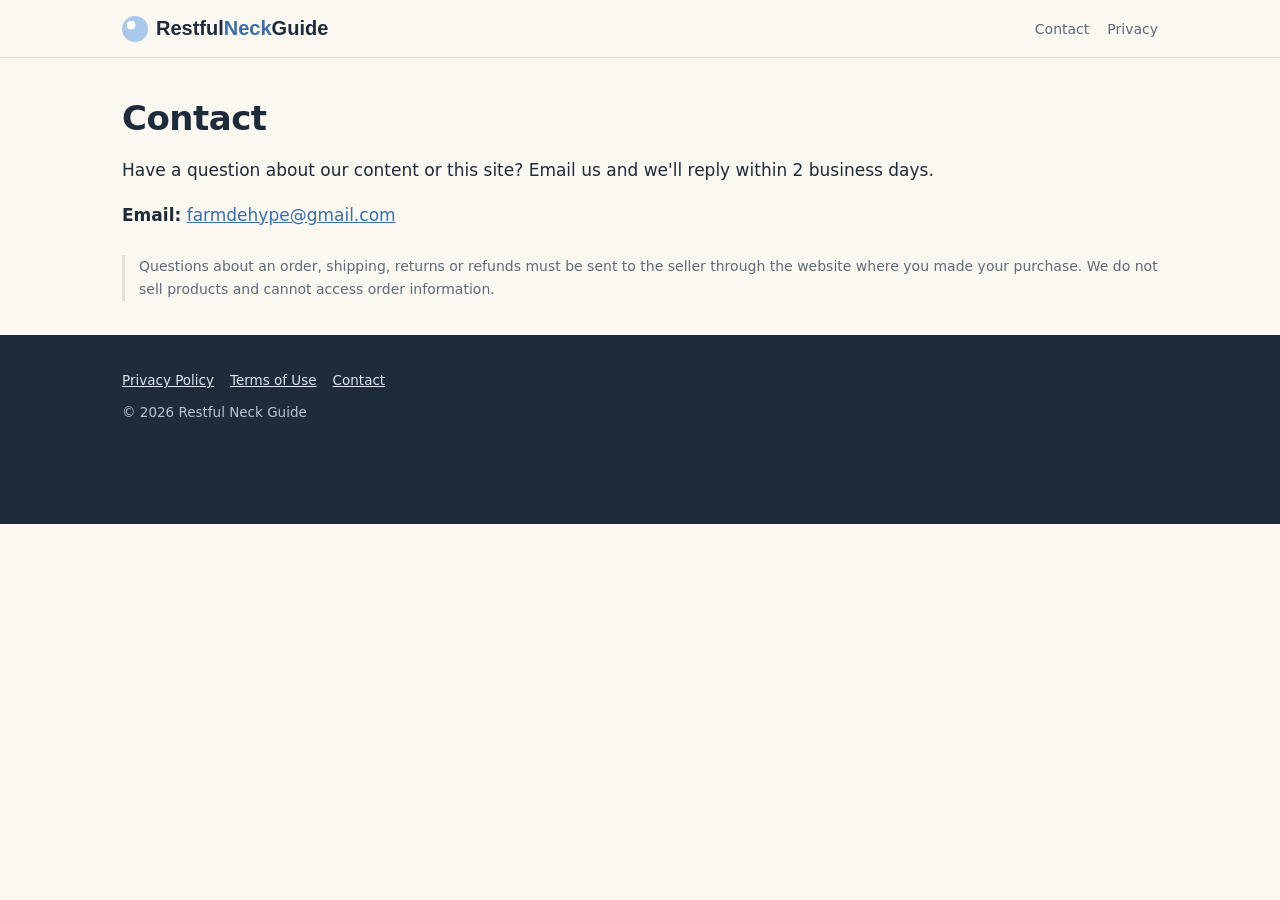
<file: contact.html>
<!DOCTYPE html>
<html lang="en">
<head>
<meta charset="utf-8">
<meta name="viewport" content="width=device-width, initial-scale=1">
<title>Contact | Restful Neck Guide</title>
<link rel="stylesheet" href="styles.css?v=3">
</head>
<body>
<header class="site"><div class="wrap"><a class="logo" href="index.html"><span class="dot"></span><span class="name">Restful<span>Neck</span>Guide</span></a><nav><a href="contact.html">Contact</a><a href="privacy.html">Privacy</a></nav></div></header>
<main class="wrap legal">
<h1>Contact</h1>
<p>Have a question about our content or this site? Email us and we'll reply within 2 business days.</p>

<p><strong>Email:</strong> <a href="mailto:farmdehype@gmail.com">farmdehype@gmail.com</a></p>
<p class="note">Questions about an order, shipping, returns or refunds must be sent to the seller through the website where you made your purchase. We do not sell products and cannot access order information.</p>
</main>
<footer class="site"><div class="wrap"><p><a href="privacy.html">Privacy Policy</a><a href="terms.html">Terms of Use</a><a href="contact.html">Contact</a></p><p>© 2026 Restful Neck Guide</p></div></footer>
</body>
</html>
</file>
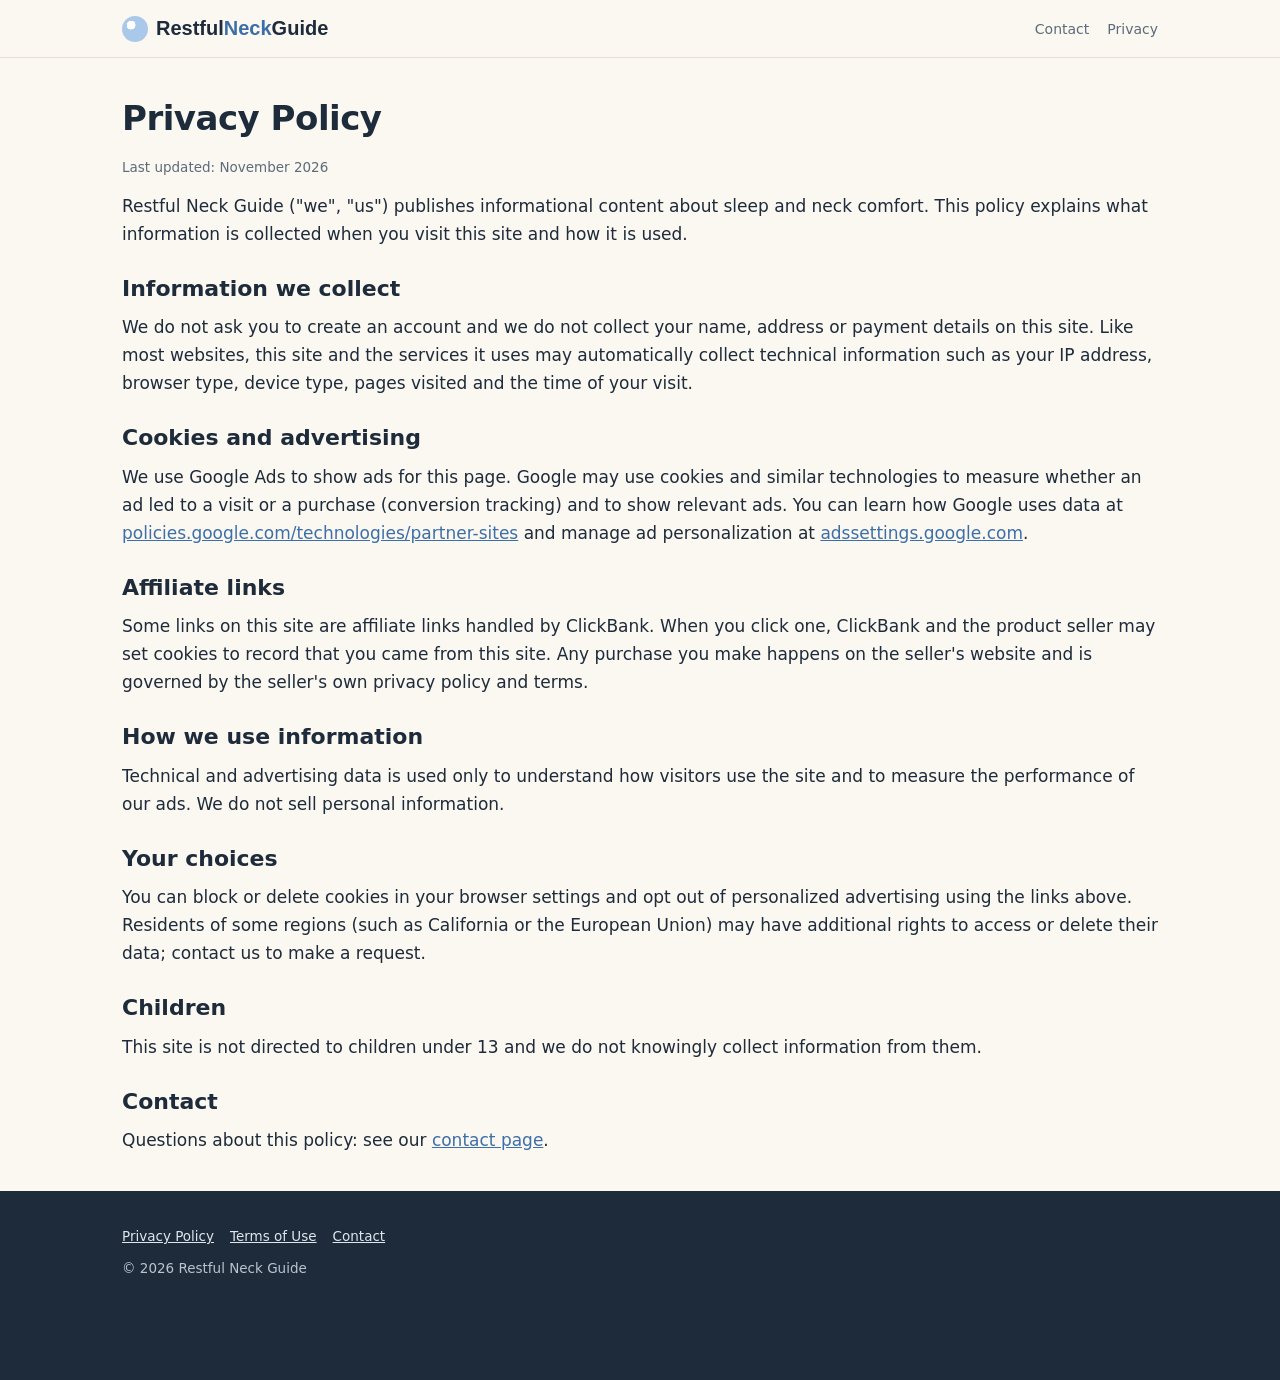
<file: privacy.html>
<!DOCTYPE html>
<html lang="en">
<head>
<meta charset="utf-8">
<meta name="viewport" content="width=device-width, initial-scale=1">
<title>Privacy Policy | Restful Neck Guide</title>
<link rel="stylesheet" href="styles.css?v=3">
</head>
<body>
<header class="site"><div class="wrap"><a class="logo" href="index.html"><span class="dot"></span><span class="name">Restful<span>Neck</span>Guide</span></a><nav><a href="contact.html">Contact</a><a href="privacy.html">Privacy</a></nav></div></header>
<main class="wrap legal">
<h1>Privacy Policy</h1>
<p class="byline">Last updated: November 2026</p>

<p>Restful Neck Guide ("we", "us") publishes informational content about sleep and neck comfort. This policy explains what information is collected when you visit this site and how it is used.</p>

<h2>Information we collect</h2>
<p>We do not ask you to create an account and we do not collect your name, address or payment details on this site. Like most websites, this site and the services it uses may automatically collect technical information such as your IP address, browser type, device type, pages visited and the time of your visit.</p>

<h2>Cookies and advertising</h2>
<p>We use Google Ads to show ads for this page. Google may use cookies and similar technologies to measure whether an ad led to a visit or a purchase (conversion tracking) and to show relevant ads. You can learn how Google uses data at <a href="https://policies.google.com/technologies/partner-sites" rel="noopener" target="_blank">policies.google.com/technologies/partner-sites</a> and manage ad personalization at <a href="https://adssettings.google.com" rel="noopener" target="_blank">adssettings.google.com</a>.</p>

<h2>Affiliate links</h2>
<p>Some links on this site are affiliate links handled by ClickBank. When you click one, ClickBank and the product seller may set cookies to record that you came from this site. Any purchase you make happens on the seller's website and is governed by the seller's own privacy policy and terms.</p>

<h2>How we use information</h2>
<p>Technical and advertising data is used only to understand how visitors use the site and to measure the performance of our ads. We do not sell personal information.</p>

<h2>Your choices</h2>
<p>You can block or delete cookies in your browser settings and opt out of personalized advertising using the links above. Residents of some regions (such as California or the European Union) may have additional rights to access or delete their data; contact us to make a request.</p>

<h2>Children</h2>
<p>This site is not directed to children under 13 and we do not knowingly collect information from them.</p>

<h2>Contact</h2>
<p>Questions about this policy: see our <a href="contact.html">contact page</a>.</p>
</main>
<footer class="site"><div class="wrap"><p><a href="privacy.html">Privacy Policy</a><a href="terms.html">Terms of Use</a><a href="contact.html">Contact</a></p><p>© 2026 Restful Neck Guide</p></div></footer>
</body>
</html>
</file>
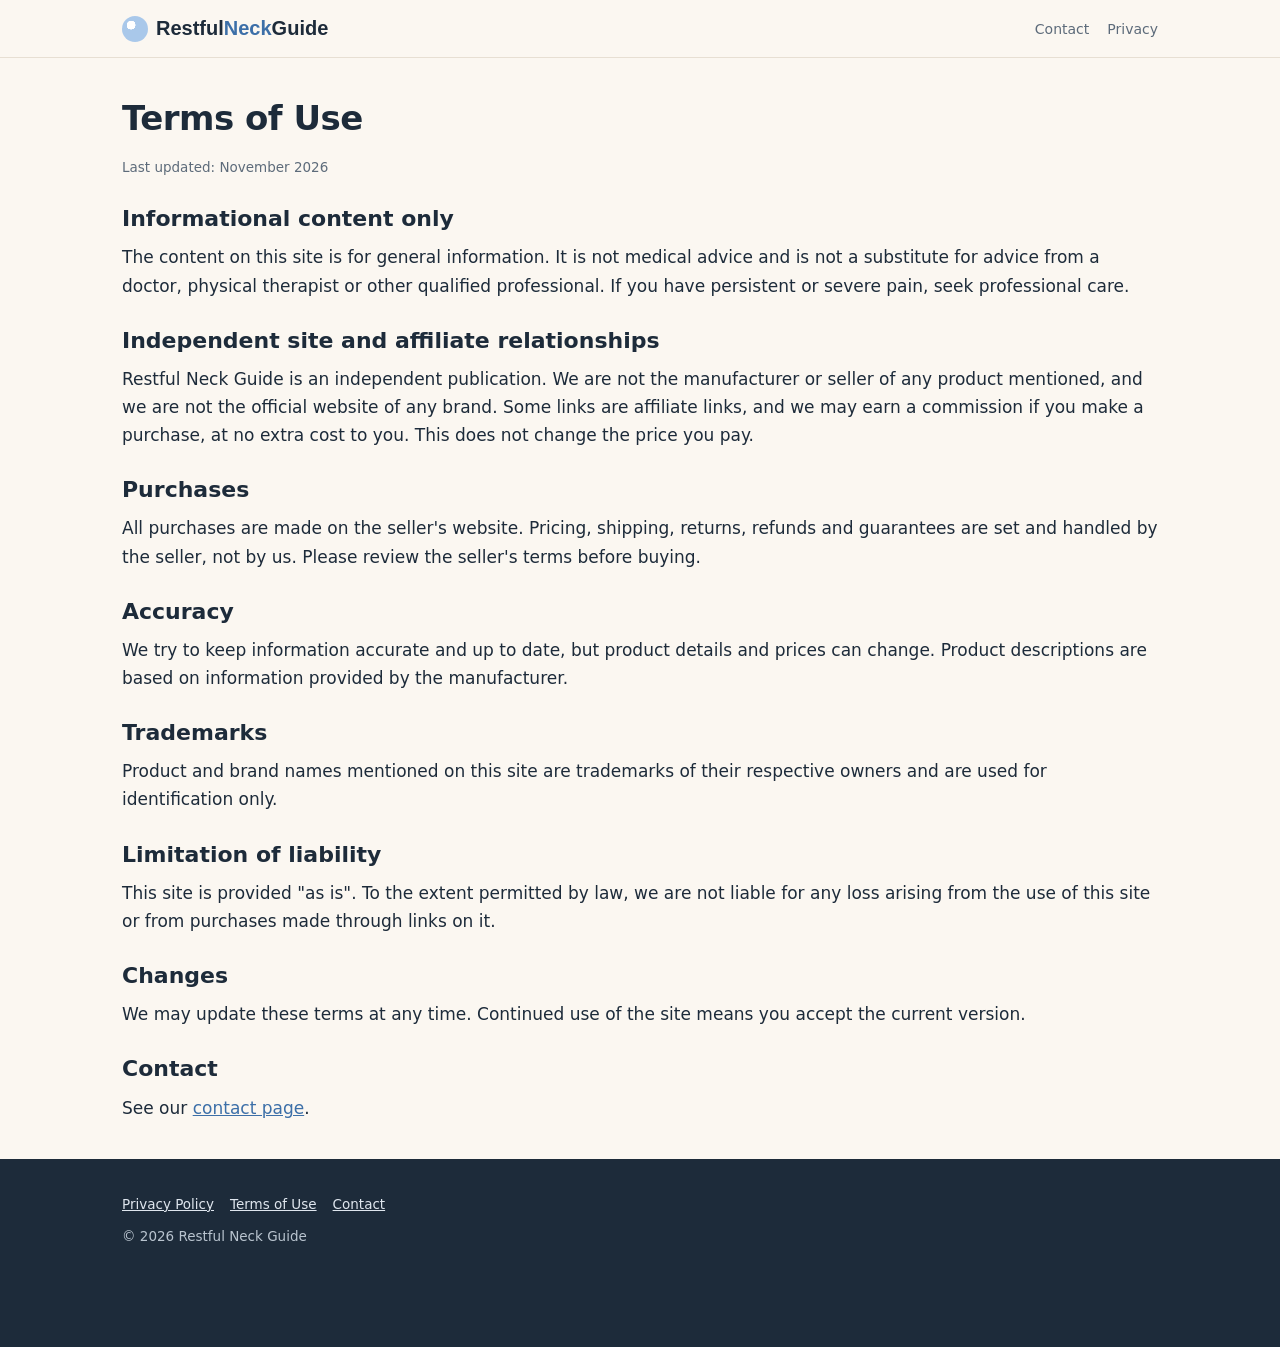
<file: terms.html>
<!DOCTYPE html>
<html lang="en">
<head>
<meta charset="utf-8">
<meta name="viewport" content="width=device-width, initial-scale=1">
<title>Terms of Use | Restful Neck Guide</title>
<link rel="stylesheet" href="styles.css?v=3">
</head>
<body>
<header class="site"><div class="wrap"><a class="logo" href="index.html"><span class="dot"></span><span class="name">Restful<span>Neck</span>Guide</span></a><nav><a href="contact.html">Contact</a><a href="privacy.html">Privacy</a></nav></div></header>
<main class="wrap legal">
<h1>Terms of Use</h1>
<p class="byline">Last updated: November 2026</p>

<h2>Informational content only</h2>
<p>The content on this site is for general information. It is not medical advice and is not a substitute for advice from a doctor, physical therapist or other qualified professional. If you have persistent or severe pain, seek professional care.</p>

<h2>Independent site and affiliate relationships</h2>
<p>Restful Neck Guide is an independent publication. We are not the manufacturer or seller of any product mentioned, and we are not the official website of any brand. Some links are affiliate links, and we may earn a commission if you make a purchase, at no extra cost to you. This does not change the price you pay.</p>

<h2>Purchases</h2>
<p>All purchases are made on the seller's website. Pricing, shipping, returns, refunds and guarantees are set and handled by the seller, not by us. Please review the seller's terms before buying.</p>

<h2>Accuracy</h2>
<p>We try to keep information accurate and up to date, but product details and prices can change. Product descriptions are based on information provided by the manufacturer.</p>

<h2>Trademarks</h2>
<p>Product and brand names mentioned on this site are trademarks of their respective owners and are used for identification only.</p>

<h2>Limitation of liability</h2>
<p>This site is provided "as is". To the extent permitted by law, we are not liable for any loss arising from the use of this site or from purchases made through links on it.</p>

<h2>Changes</h2>
<p>We may update these terms at any time. Continued use of the site means you accept the current version.</p>

<h2>Contact</h2>
<p>See our <a href="contact.html">contact page</a>.</p>
</main>
<footer class="site"><div class="wrap"><p><a href="privacy.html">Privacy Policy</a><a href="terms.html">Terms of Use</a><a href="contact.html">Contact</a></p><p>© 2026 Restful Neck Guide</p></div></footer>
</body>
</html>
</file>
<file: styles.css>
:root{
  --ink:#1d2b3a;--muted:#5d6b7a;--sky:#a9c8ea;--sky-soft:#e9f2fb;--sky-deep:#3c6fa8;
  --cream:#fbf7f1;--sand:#f3ebe0;--line:#e7dfd3;--white:#fff;
  --cta:#e8794a;--cta-dark:#cf6234;--good:#3f8f6b;
  --radius:18px;--shadow:0 10px 30px rgba(29,43,58,.08)
}
*{box-sizing:border-box}
html{scroll-behavior:smooth}
body{margin:0;font-family:"Inter",system-ui,-apple-system,Segoe UI,Roboto,Arial,sans-serif;color:var(--ink);background:var(--cream);line-height:1.65;font-size:17px;-webkit-font-smoothing:antialiased}
img{max-width:100%;display:block}
a{color:var(--sky-deep)}
h1,h2,h3{font-family:"Nunito","Inter",system-ui,sans-serif;line-height:1.2;margin:0 0 .5em}
h1{font-size:clamp(30px,5vw,46px);font-weight:800;letter-spacing:-.5px}
h2{font-size:clamp(25px,3.6vw,34px);font-weight:800}
h3{font-size:20px;font-weight:700}
p{margin:0 0 1em}
.wrap{max-width:1080px;margin:0 auto;padding:0 22px}
.narrow{max-width:760px}
.center{text-align:center}
.eyebrow{display:inline-block;font-size:13px;font-weight:700;letter-spacing:1.2px;text-transform:uppercase;color:var(--sky-deep);background:var(--sky-soft);padding:6px 12px;border-radius:999px;margin-bottom:14px}

/* top disclosure + header */
.topbar{background:var(--ink);color:#cfd8e2;font-size:12.5px;text-align:center;padding:7px 14px}
header.site{background:rgba(251,247,241,.92);backdrop-filter:blur(6px);position:sticky;top:0;z-index:20;border-bottom:1px solid var(--line)}
header.site .wrap{display:flex;justify-content:space-between;align-items:center;padding-top:12px;padding-bottom:12px}
.logo{font-family:"Nunito",sans-serif;font-weight:800;font-size:20px;color:var(--ink);text-decoration:none;display:flex;align-items:center;gap:8px}
.logo .dot{width:26px;height:26px;border-radius:50%;background:radial-gradient(circle at 35% 35%,#fff 0 18%,var(--sky) 19% 100%)}
.logo .name span{color:var(--sky-deep)}
nav{white-space:nowrap}
nav a{font-size:14px;margin-left:18px;color:var(--muted);text-decoration:none}
nav a:hover{color:var(--ink)}

/* buttons */
.btn{display:inline-flex;align-items:center;justify-content:center;gap:10px;background:var(--cta);color:#fff;text-decoration:none;font-weight:800;font-family:"Nunito",sans-serif;font-size:19px;padding:17px 30px;border-radius:999px;box-shadow:0 8px 20px rgba(232,121,74,.35);transition:transform .15s,background .15s}
.btn:hover{background:var(--cta-dark);transform:translateY(-1px)}
.btn.block{display:flex;width:100%}
.btn-note{font-size:13px;color:var(--muted);margin-top:10px}

/* hero */
.hero{background:linear-gradient(180deg,var(--sky-soft) 0%,var(--cream) 100%);padding:46px 0 56px}
.hero .grid{display:grid;grid-template-columns:1.05fr 1fr;gap:44px;align-items:center}
.hero p.lead{font-size:19px;color:#3b4a5a}
.hero-img{border-radius:28px;overflow:hidden;box-shadow:var(--shadow);aspect-ratio:4/3;background:var(--sand)}
.hero-img img{width:100%;height:100%;object-fit:cover}
.chips{display:flex;flex-wrap:wrap;gap:8px;margin:18px 0 26px}
.chip{background:var(--white);border:1px solid var(--line);border-radius:999px;padding:7px 13px;font-size:14px;color:#3b4a5a}
.chip b{color:var(--good)}
.byline{font-size:13.5px;color:var(--muted);margin-top:16px}

/* sections */
section{padding:62px 0}
section.alt{background:var(--white)}
section.sand{background:var(--sand)}

.cards{display:grid;grid-template-columns:repeat(3,1fr);gap:18px;margin-top:28px}
.card{background:var(--white);border:1px solid var(--line);border-radius:var(--radius);padding:24px;box-shadow:var(--shadow)}
.icon{width:48px;height:48px;border-radius:14px;background:var(--sky-soft);display:flex;align-items:center;justify-content:center;margin-bottom:14px}
.icon svg{width:26px;height:26px;stroke:var(--sky-deep);fill:none;stroke-width:1.8;stroke-linecap:round;stroke-linejoin:round}
.card p{color:#4a5867;margin:0}

.split{display:grid;grid-template-columns:1fr 1fr;gap:44px;align-items:center}
.photo{border-radius:24px;overflow:hidden;box-shadow:var(--shadow);background:var(--sand)}
.photo img{width:100%;height:100%;object-fit:cover}

.positions{display:grid;grid-template-columns:repeat(2,1fr);gap:14px;margin-top:22px}
.pos{background:var(--white);border:1px solid var(--line);border-radius:16px;padding:18px}
.pos h3{font-size:17px;margin-bottom:4px}
.pos p{font-size:15px;color:#4a5867;margin:0}

.checklist{list-style:none;padding:0;margin:20px 0 0}
.checklist li{position:relative;padding:0 0 14px 38px}
.checklist li:before{content:"";position:absolute;left:0;top:2px;width:24px;height:24px;border-radius:50%;background:var(--good) url("data:image/svg+xml,%3Csvg xmlns='http://www.w3.org/2000/svg' viewBox='0 0 24 24' fill='none' stroke='white' stroke-width='3' stroke-linecap='round' stroke-linejoin='round'%3E%3Cpath d='M5 12l5 5L20 7'/%3E%3C/svg%3E") center/14px no-repeat}

/* product */
.product{display:grid;grid-template-columns:1fr 1fr;gap:40px;align-items:center}
.product .main-img{background:linear-gradient(160deg,#fff,var(--sky-soft));border-radius:28px;padding:20px;box-shadow:var(--shadow)}
.features{display:grid;grid-template-columns:1fr 1fr;gap:14px;margin:22px 0 26px}
.feature{background:var(--sky-soft);border-radius:16px;padding:16px}
.feature h3{font-size:16px;margin-bottom:4px}
.feature p{font-size:14.5px;margin:0;color:#3b4a5a}
.source{font-size:13px;color:var(--muted)}
.gallery{display:grid;grid-template-columns:repeat(3,1fr);gap:14px;margin-top:34px}
.gallery .photo{aspect-ratio:4/3}

/* cta band */
.band{background:linear-gradient(135deg,#dfeaf7 0%,#f6efe5 100%);border-radius:30px;padding:46px 30px;text-align:center;box-shadow:var(--shadow)}
.band p{max-width:560px;margin:0 auto 22px;color:#3b4a5a}

.note{font-size:14px;color:var(--muted);border-left:3px solid var(--line);padding-left:14px;margin-top:26px}

/* sticky mobile cta */
.sticky{display:none}

footer.site{background:var(--ink);color:#b9c4cf;font-size:13.5px;padding:34px 0 90px}
footer.site a{color:#dfe6ee;margin-right:16px}
footer.site p{margin:0 0 10px}

/* legal pages */
.legal{padding:40px 22px 20px}
.legal h1{font-size:34px}
.legal h2{font-size:22px;margin-top:28px}

@media (max-width:860px){
  .hero .grid,.split,.product{grid-template-columns:1fr;gap:28px}
  .hero{padding:28px 0 40px}
  .hero-img{order:-1}
  .cards{grid-template-columns:1fr}
  .positions,.features{grid-template-columns:1fr}
  .gallery{grid-template-columns:1fr 1fr}
  .gallery .photo:last-child{display:none}
  section{padding:46px 0}
  .btn{width:100%}
  .sticky{display:block;position:fixed;left:0;right:0;bottom:0;z-index:30;background:rgba(255,255,255,.96);border-top:1px solid var(--line);padding:10px 14px;box-shadow:0 -6px 20px rgba(0,0,0,.06)}
  .sticky .btn{font-size:17px;padding:14px 20px}
  nav a{margin-left:12px}
  nav a.hide-m{display:none}
  .logo{font-size:18px}
  .topbar{font-size:11.5px;padding:6px 10px}
}
</file>
